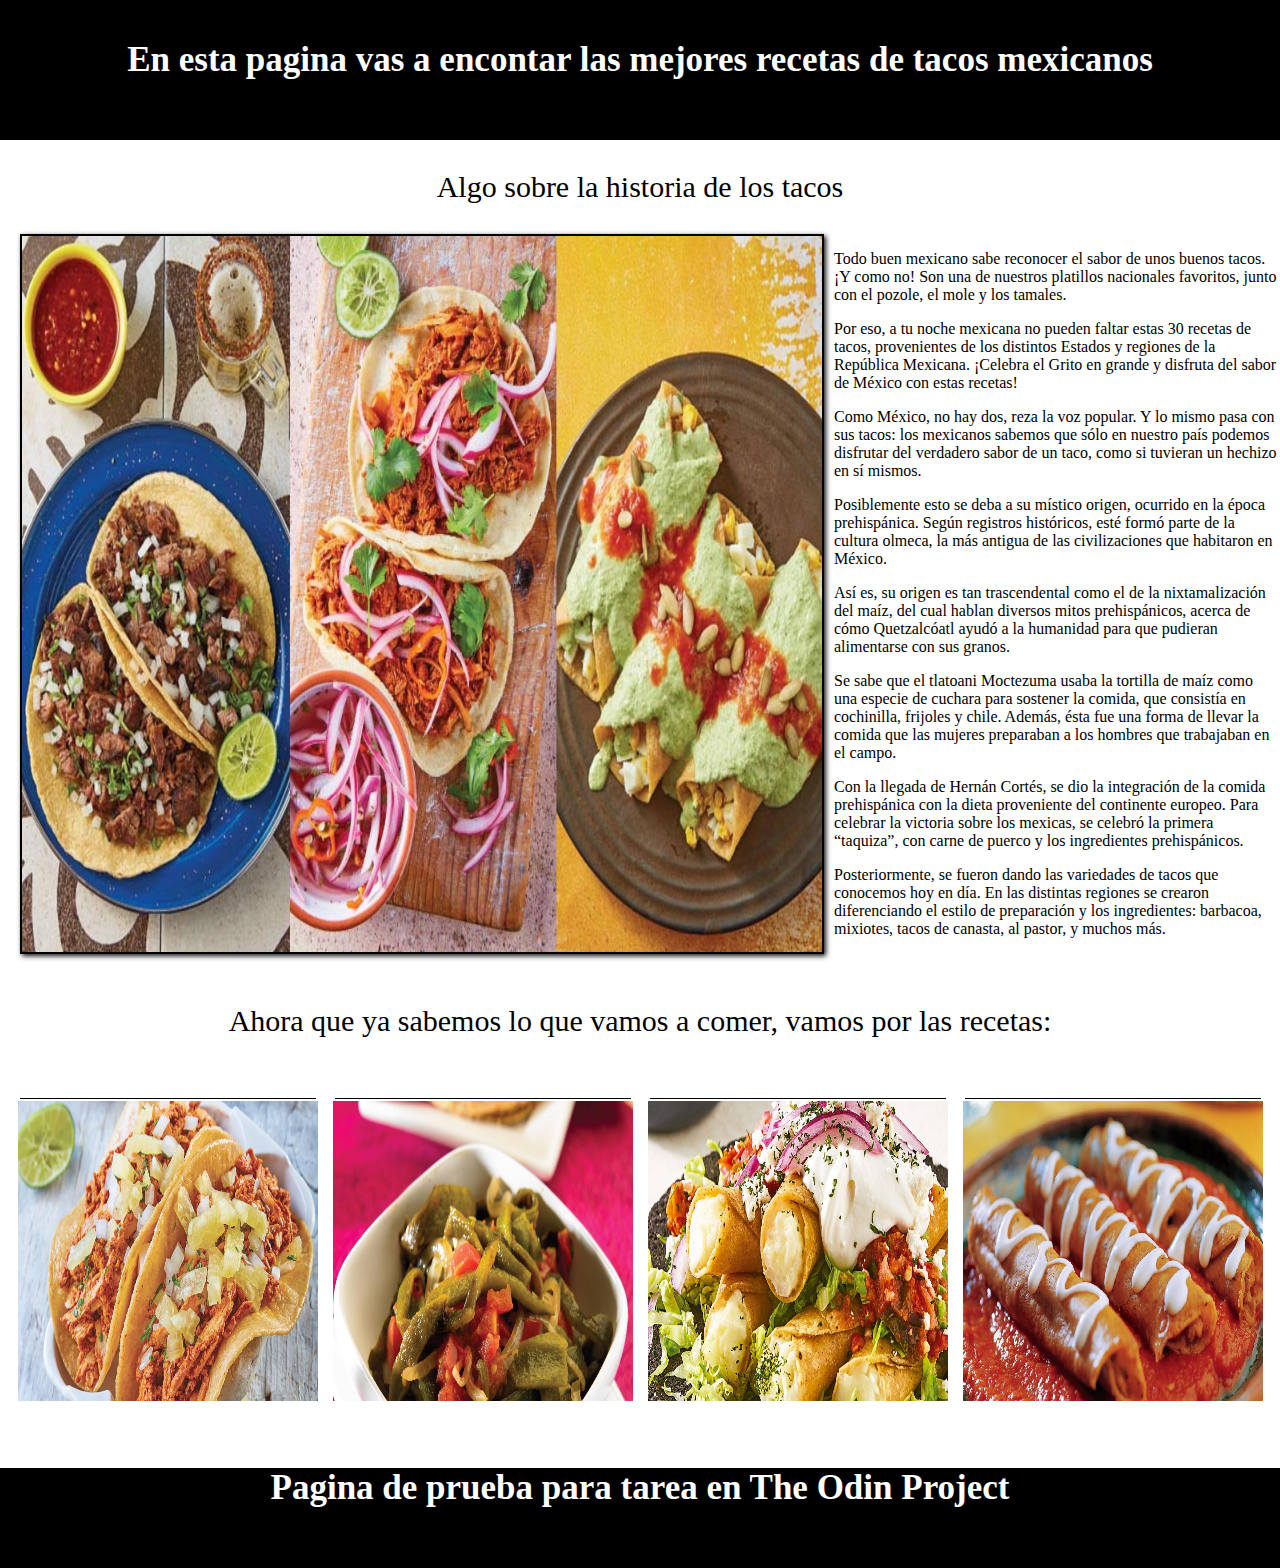
<file: index.html>
<!DOCTYPE html>
<html lang="en">
<head>
    <meta charset="UTF-8">
    <meta http-equiv="X-UA-Compatible" content="IE=edge">
    <meta name="viewport" content="width=device-width, initial-scale=1.0">
    <title>Recetas de Tacos</title>
    <link rel="stylesheet" href="/style.css">
</head>
<body>
    <h1 id="titulo-principal">En esta pagina vas a encontar las mejores recetas de tacos mexicanos</h1>
    <p id="subtitles" >Algo sobre la historia de los tacos</p>
    <div id="img-contenedor">
        <img id="img-principal" src="/images/tacos.jpg" alt="imagen de tacos">
        <div id="definicion-tacos">
            <p>
                Todo buen mexicano sabe reconocer el sabor de unos buenos tacos. ¡Y como no! Son una de nuestros platillos nacionales favoritos, junto con el pozole, el mole y los tamales.    
            </p>
            <p>
                Por eso, a tu noche mexicana no pueden faltar estas 30 recetas de tacos, provenientes de los distintos Estados y regiones de la República Mexicana. ¡Celebra el Grito en grande y disfruta del sabor de México con estas recetas!
            </p>
            <p>
                Como México, no hay dos, reza la voz popular. Y lo mismo pasa con sus tacos: los mexicanos sabemos que sólo en nuestro país podemos disfrutar del verdadero sabor de un taco, como si tuvieran un hechizo en sí mismos.
            </p>
            <p>
                Posiblemente esto se deba a su místico origen, ocurrido en la época prehispánica. Según registros históricos, esté formó parte de la cultura olmeca, la más antigua de las civilizaciones que habitaron en México.
            </p>
            <p>
                Así es, su origen es tan trascendental como el de la nixtamalización del maíz, del cual hablan diversos mitos prehispánicos, acerca de cómo Quetzalcóatl ayudó a la humanidad para que pudieran alimentarse con sus granos.
            </p>
            <p>
                Se sabe que el tlatoani Moctezuma usaba la tortilla de maíz como una especie de cuchara para sostener la comida, que consistía en cochinilla, frijoles y chile. Además, ésta fue una forma de llevar la comida que las mujeres preparaban a los hombres que trabajaban en el campo. 
            </p>
            <p>
                Con la llegada de Hernán Cortés, se dio la integración de la comida prehispánica con la dieta proveniente del continente europeo. Para celebrar la victoria sobre los mexicas, se celebró la primera “taquiza”, con carne de puerco y los ingredientes prehispánicos. 
            </p>
            <p>
                Posteriormente, se fueron dando las variedades de tacos que conocemos hoy en día. En las distintas regiones se crearon diferenciando el estilo de preparación y los ingredientes: barbacoa, mixiotes, tacos de canasta, al pastor, y muchos más.
            </p>
            
    
        </div>

    </div>
    <div id="container-definicion">

    </div>
    <p id="subtitles">Ahora que ya sabemos lo que vamos a comer, vamos por las recetas:</p>
    <div id="container-recetas">
        <div>
            <a href="/tacosPastor.html">
                <h1 id="titulo-recetas">Tacos al Pastor</h1>
                <img src="/images/Tacos-al-pastor.jpg" alt="tacos al pastor">
            </a>
        </div>
        <div>
            <a href="/tacosLaguneros.html">
                <h1 id="titulo-recetas">Tacos Laguneros</h1>
                <img src="/images/tacos-laguneros.jpg" alt="tacos laguneros">
            </a>
        </div>
        <div>
            <a href="/tacosDorados.html">
                <h1 id="titulo-recetas">Tacos Dorados</h1>
                <img src="/images/tacos-dorados-de-papa1000.jpg" alt="tacos dorados">
            </a>
        </div>
        <div>
            <a href="/tacosMIneros.html">
                <h1 id="titulo-recetas">Tacos Mineros</h1>
                <img src="/images/tacos-mineros.jpg" alt="tacos mineros">
            </a>
        </div>
    </div>
    <footer>
        <h1 id="titulo-final">Pagina de prueba para tarea en The Odin Project</h1>
    </footer>
</body>
</html>
</file>
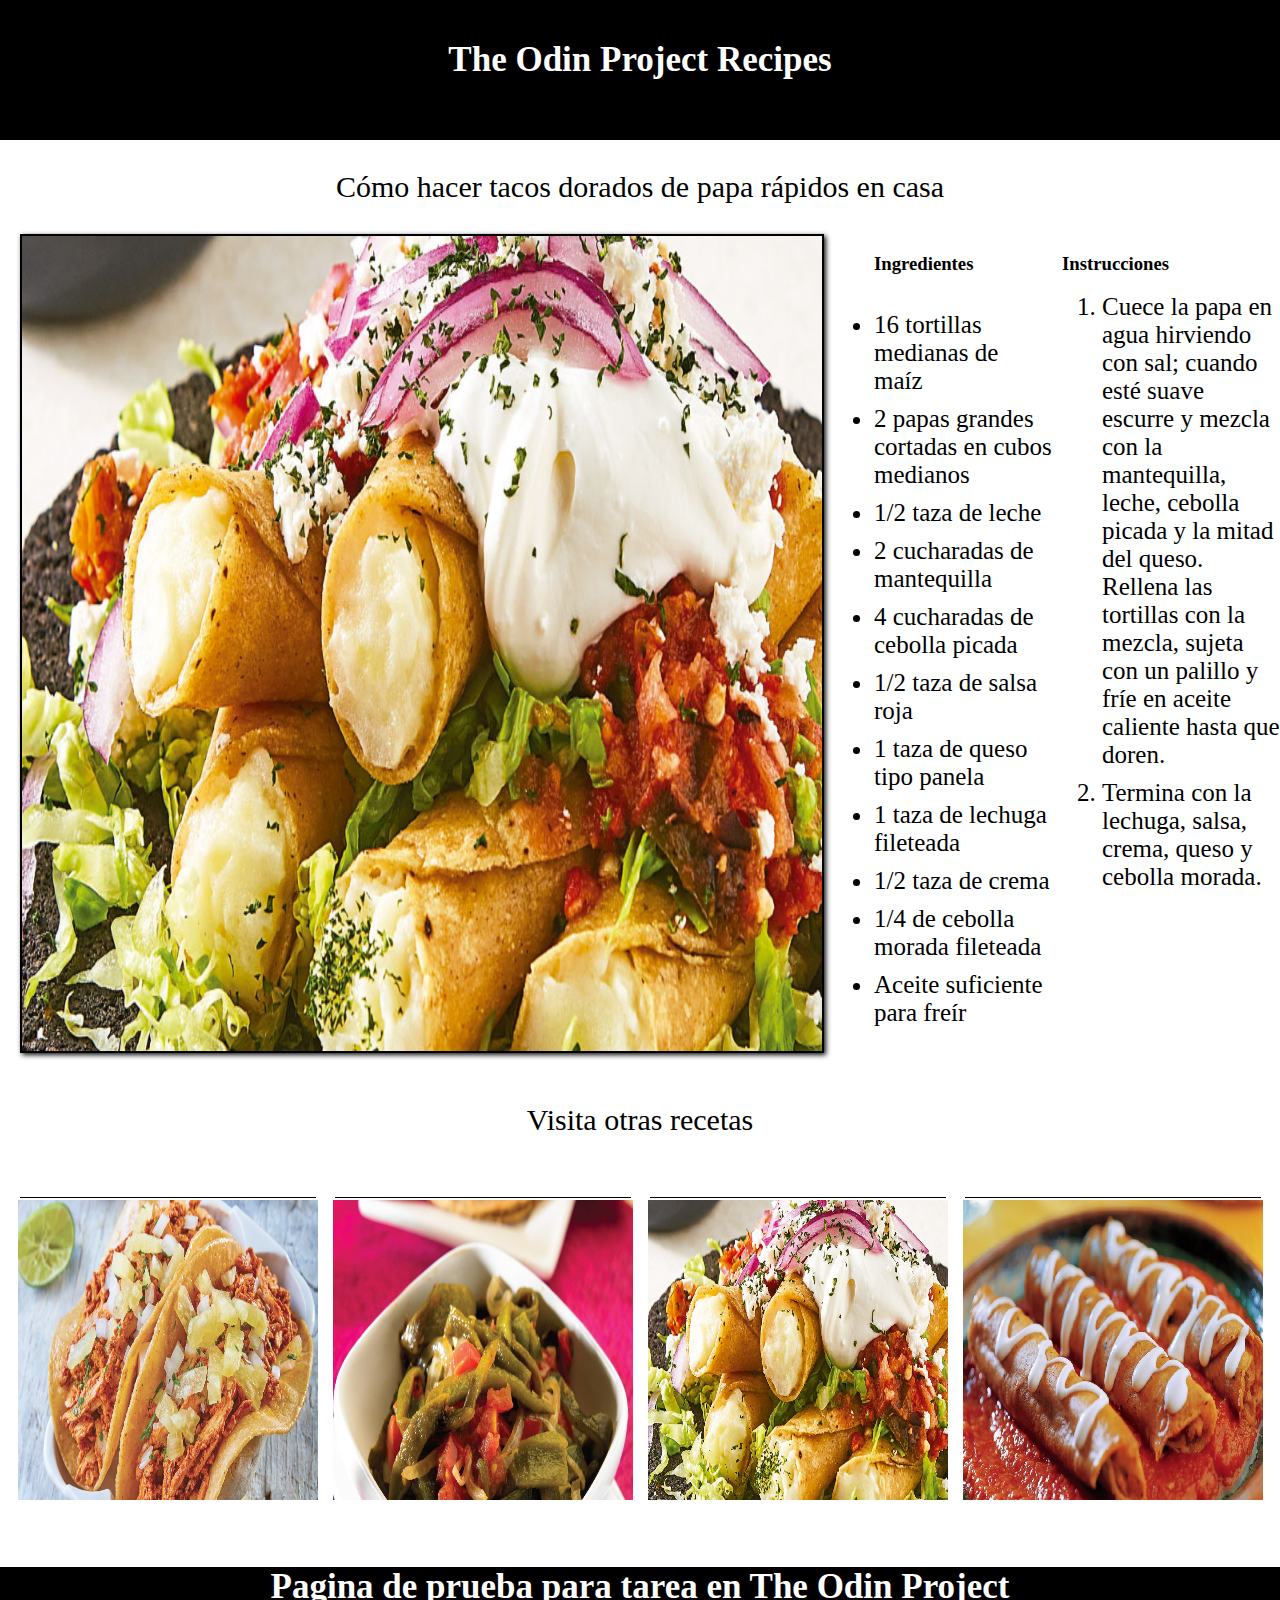
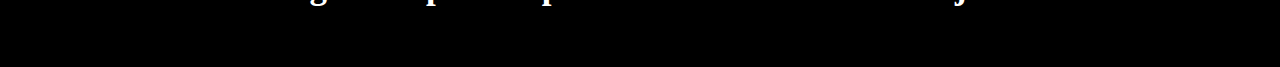
<file: tacosDorados.html>
<!DOCTYPE html>
<html lang="en">
<head>
    <meta charset="UTF-8">
    <meta http-equiv="X-UA-Compatible" content="IE=edge">
    <meta name="viewport" content="width=device-width, initial-scale=1.0">
    <title>Tacos Dorados</title>
    <link rel="stylesheet" href="/style.css">

</head>
<body>
    <h1 id="titulo-principal"> <a href="/index.html">The Odin Project Recipes</a></h1>
    <p id="subtitles" >Cómo hacer tacos dorados de papa rápidos en casa</p>
    <div id="img-contenedor">
        <img id="img-principal" src="/images/tacos-dorados-de-papa1000.jpg" alt="imagen de tacos">
        <div id="ingredientes">
            <ul>
                <h3>Ingredientes</h3>
                <br>
                <li>16 tortillas medianas de maíz</li> 
                <li>2 papas grandes cortadas en cubos medianos</li> 
                <li>1/2 taza de leche</li> 
                <li>2 cucharadas de mantequilla</li> 
                <li>4 cucharadas de cebolla picada</li> 
                <li>1/2 taza de salsa roja</li> 
                <li>1 taza de queso tipo panela</li> 
                <li>1 taza de lechuga fileteada</li> 
                <li>1/2 taza de crema</li> 
                <li>1/4 de cebolla morada fileteada</li> 
                <li>Aceite suficiente para freír</li> 
            
            
            </ul>
        </div>
        <div id="instrucciones">
            <h3>Instrucciones</h3>
            <ol>
                <li>
                    Cuece la papa en agua hirviendo con sal; cuando esté suave escurre y mezcla con la mantequilla, leche, cebolla picada y la mitad del queso. Rellena las tortillas con la mezcla, sujeta con un palillo y fríe en aceite caliente hasta que doren.
                </li>
                <li>Termina con la lechuga, salsa, crema, queso y cebolla morada.</li>
            </ol>
        </div>

    </div>
    <div id="container-definicion">

    </div>
    <p id="subtitles">Visita otras recetas</p>
    <div id="container-recetas">
        <div>
            <a href="/tacosPastor.html">
                <h1 id="titulo-recetas">Tacos al Pastor</h1>
                <img src="/images/Tacos-al-pastor.jpg" alt="tacos al pastor">
            </a>
        </div>
        <div>
            <a href="/tacosLaguneros.html">
                <h1 id="titulo-recetas">Tacos Laguneros</h1>
                <img src="/images/tacos-laguneros.jpg" alt="tacos laguneros">
            </a>
        </div>
        <div>
            <a href="/tacosDorados.html">
                <h1 id="titulo-recetas">Tacos Dorados</h1>
                <img src="/images/tacos-dorados-de-papa1000.jpg" alt="tacos dorados">
            </a>
        </div>
        <div>
            <a href="/tacosMIneros.html">
                <h1 id="titulo-recetas">Tacos Mineros</h1>
                <img src="/images/tacos-mineros.jpg" alt="tacos mineros">
            </a>
        </div>
    </div>
    <footer>
        <h1 id="titulo-final">Pagina de prueba para tarea en The Odin Project</h1>
    </footer>
</body>

</html>
</file>
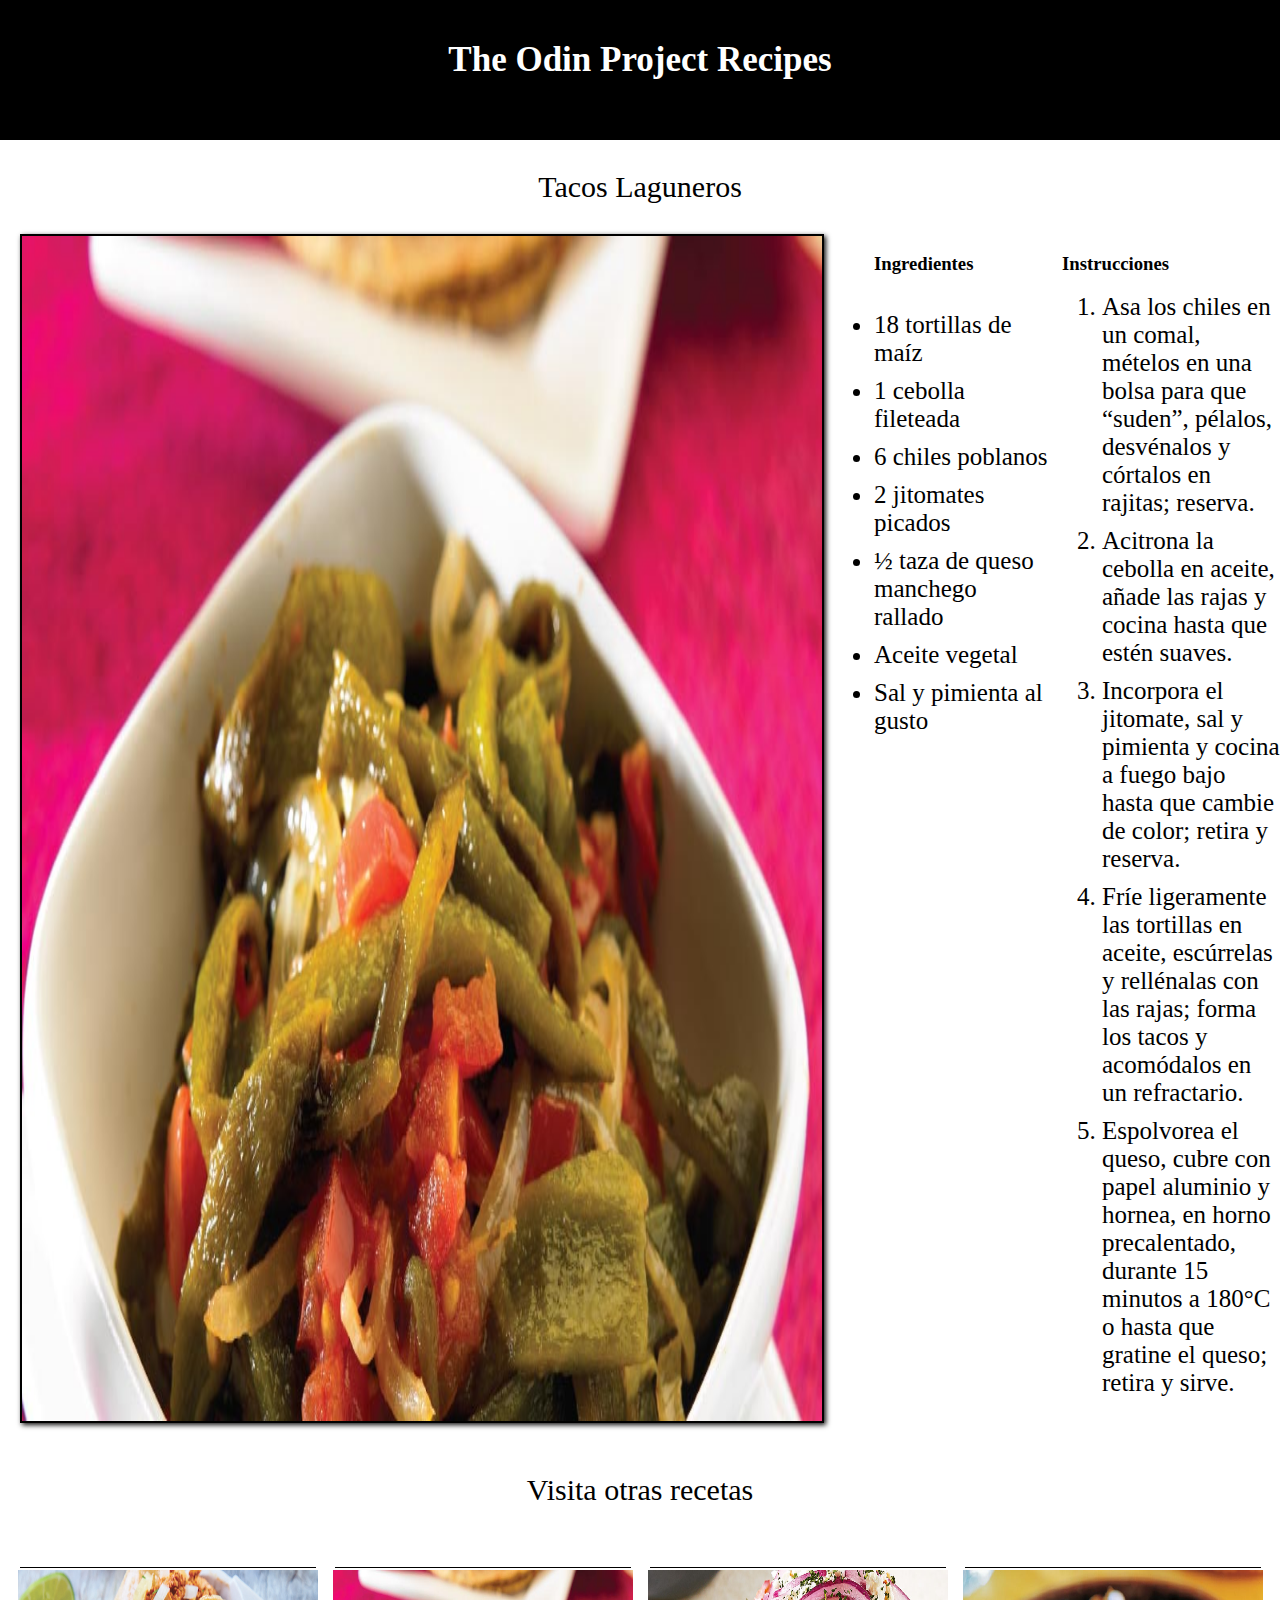
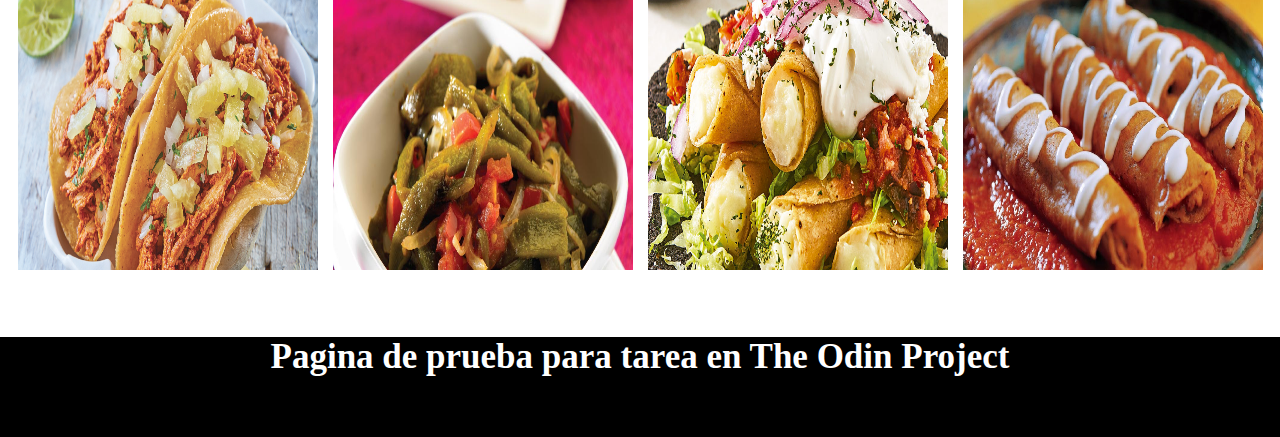
<file: tacosLaguneros.html>
<!DOCTYPE html>
<html lang="en">
<head>
    <meta charset="UTF-8">
    <meta http-equiv="X-UA-Compatible" content="IE=edge">
    <meta name="viewport" content="width=device-width, initial-scale=1.0">
    <title>Tacos Laguneros</title>
    <link rel="stylesheet" href="/style.css">

</head>
<body>
    <h1 id="titulo-principal"> <a href="/index.html">The Odin Project Recipes</a></h1>
    <p id="subtitles" >Tacos Laguneros</p>
    <div id="img-contenedor">
        <img id="img-principal" src="/images/tacos-laguneros.jpg" alt="imagen de tacos">
        <div id="ingredientes">
            <ul>
                <h3>Ingredientes</h3>
                <br>
                <li>18 tortillas de maíz</li> 
                <li>1 cebolla fileteada</li> 
                <li>6 chiles poblanos</li> 
                <li>2 jitomates picados</li> 
                <li>½ taza de queso manchego rallado</li> 
                <li>Aceite vegetal</li> 
                <li>Sal y pimienta al gusto</li> 

            
            
            </ul>
        </div>
        <div id="instrucciones">
            <h3>Instrucciones</h3>
            <ol>
                <li>Asa los chiles en un comal, mételos en una bolsa para que “suden”, pélalos, desvénalos y córtalos en rajitas; reserva.</li>
                <li>Acitrona la cebolla en aceite, añade las rajas y cocina hasta que estén suaves.</li>
                <li>Incorpora el jitomate, sal y pimienta y cocina a fuego bajo hasta que cambie de color; retira y reserva.</li>
                <li>Fríe ligeramente las tortillas en aceite, escúrrelas y rellénalas con las rajas; forma los tacos y acomódalos en un refractario.</li>
                <li>Espolvorea el queso, cubre con papel aluminio y hornea, en horno precalentado, durante 15 minutos a 180°C o hasta que gratine el queso; retira y sirve.</li>
            </ol>
        </div>

    </div>
    <div id="container-definicion">

    </div>
    <p id="subtitles">Visita otras recetas</p>
    <div id="container-recetas">
        <div>
            <a href="/tacosPastor.html">
                <h1 id="titulo-recetas">Tacos al Pastor</h1>
                <img src="/images/Tacos-al-pastor.jpg" alt="tacos al pastor">
            </a>
        </div>
        <div>
            <a href="/tacosLaguneros.html">
                <h1 id="titulo-recetas">Tacos Laguneros</h1>
                <img src="/images/tacos-laguneros.jpg" alt="tacos laguneros">
            </a>
        </div>
        <div>
            <a href="/tacosDorados.html">
                <h1 id="titulo-recetas">Tacos Dorados</h1>
                <img src="/images/tacos-dorados-de-papa1000.jpg" alt="tacos dorados">
            </a>
        </div>
        <div>
            <a href="/tacosMIneros.html">
                <h1 id="titulo-recetas">Tacos Mineros</h1>
                <img src="/images/tacos-mineros.jpg" alt="tacos mineros">
            </a>
        </div>
    </div>
    <footer>
        <h1 id="titulo-final">Pagina de prueba para tarea en The Odin Project</h1>
    </footer>
</body>
</html>
</file>
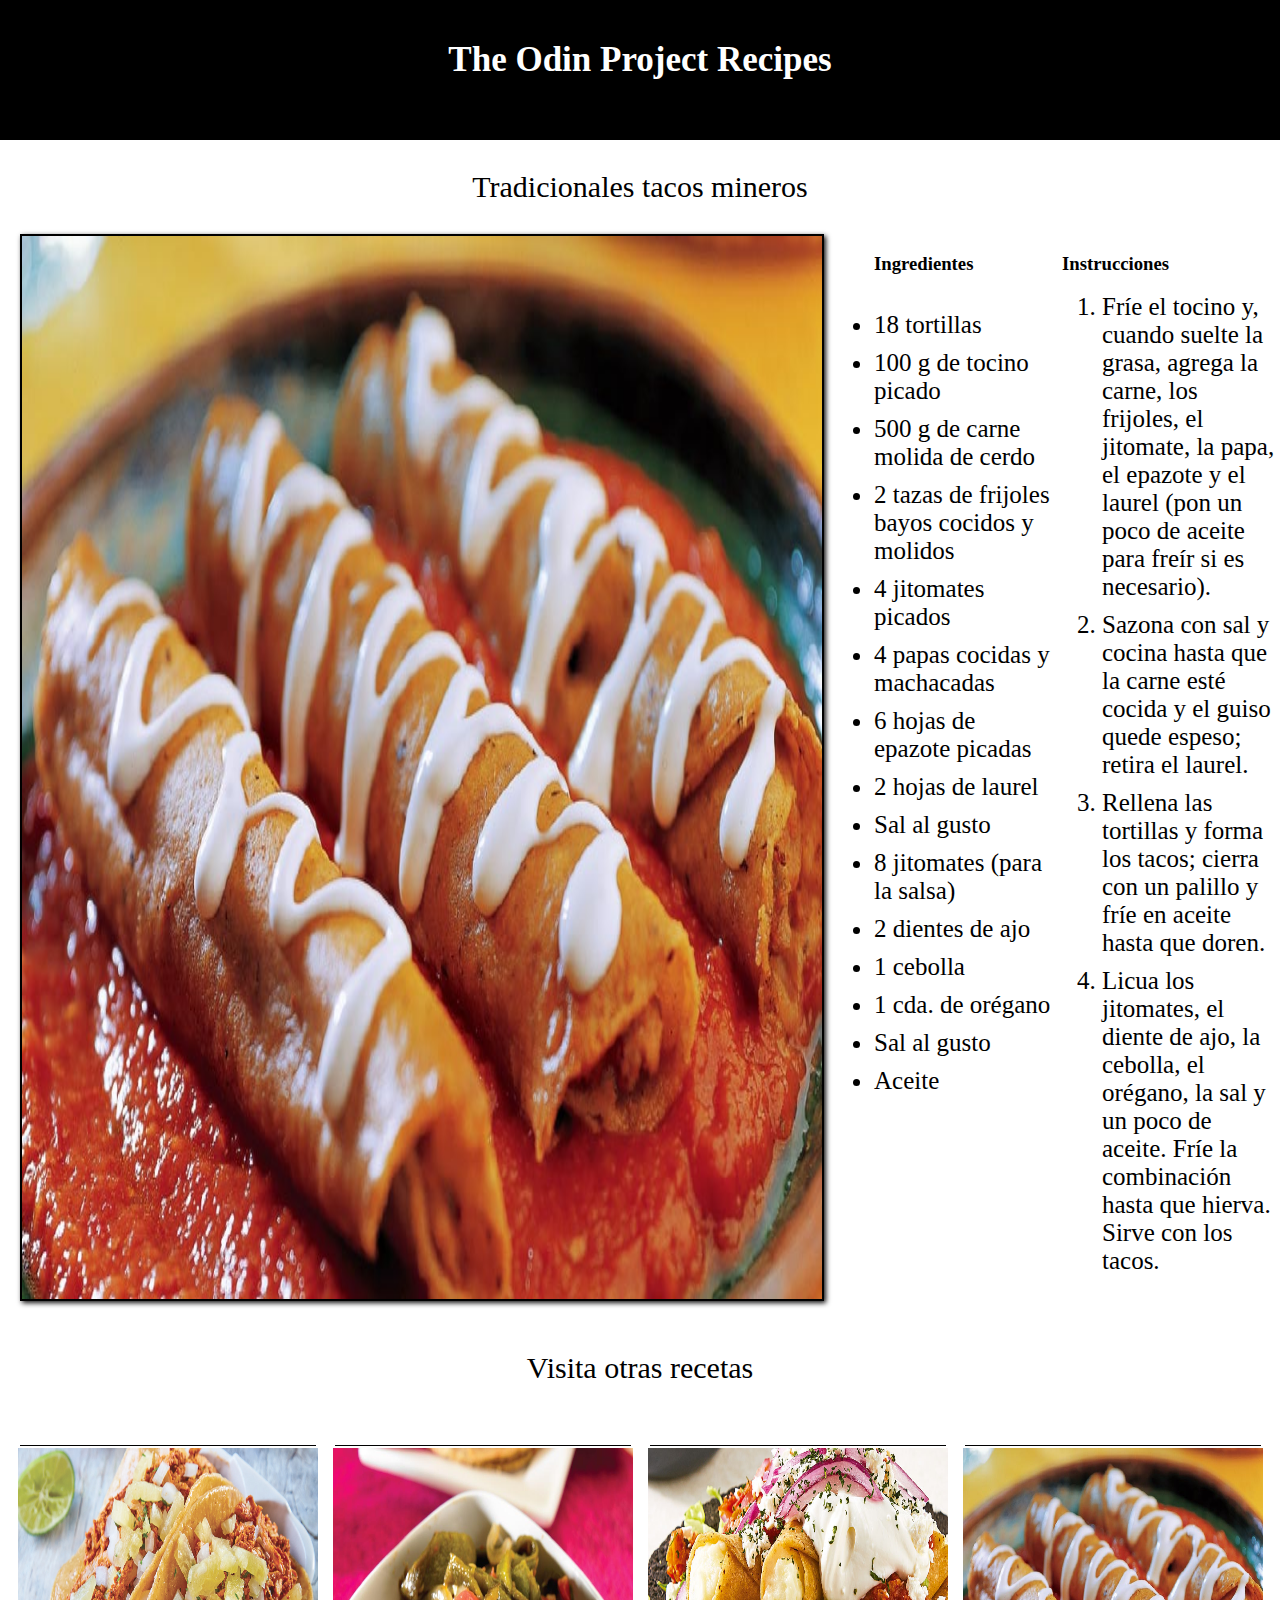
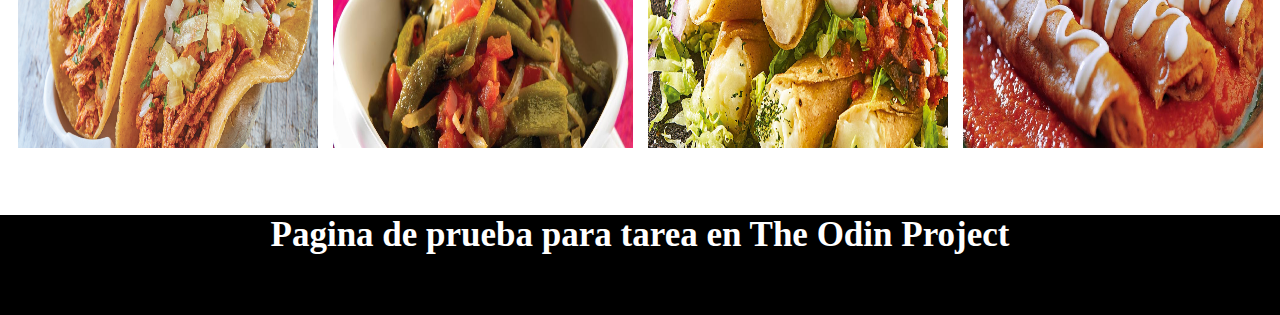
<file: tacosMIneros.html>
<!DOCTYPE html>
<html lang="en">
<head>
    <meta charset="UTF-8">
    <meta http-equiv="X-UA-Compatible" content="IE=edge">
    <meta name="viewport" content="width=device-width, initial-scale=1.0">
    <title>Tacos Mineros</title>
    <link rel="stylesheet" href="/style.css">

</head>
<body>
    <h1 id="titulo-principal"> <a href="/index.html">The Odin Project Recipes</a></h1>
    <p id="subtitles" >Tradicionales tacos mineros</p>
    <div id="img-contenedor">
        <img id="img-principal" src="/images/tacos-mineros.jpg" alt="imagen de tacos">
        <div id="ingredientes">
            <ul>
                <h3>Ingredientes</h3>
                <br>
                <li>
                    18 tortillas
                </li>
                <li>
                    100 g de tocino picado
                </li>
                <li>
                    500 g de carne molida de cerdo
                </li>
                <li>
                    2 tazas de frijoles bayos cocidos y molidos
                </li>
                <li>
                    4 jitomates picados
                </li>
                <li>
                    4 papas cocidas y machacadas
                </li>
                <li>
                    6 hojas de epazote picadas
                </li>
                <li>
                    2 hojas de laurel
                </li>
                <li>
                    Sal al gusto
                </li>
                <li>
                    8 jitomates (para la salsa)
                </li>
                <li>
                    2 dientes de ajo
                </li>
                <li>
                    1 cebolla
                </li>
                <li>
                    1 cda. de orégano
                </li>
                <li>
                    Sal al gusto
                </li>
                <li>
                    Aceite
                </li>
            </ul>
        </div>
        <div id="instrucciones">
            <h3>Instrucciones</h3>
            <ol>
                <li>
                    Fríe el tocino y, cuando suelte la grasa, agrega la carne, los frijoles, el jitomate, la papa, el epazote y el laurel (pon un poco de aceite para freír si es necesario).
                </li>
                <li>
                    Sazona con sal y cocina hasta que la carne esté cocida y el guiso quede espeso; retira el laurel.
                </li>
                <li>
                    Rellena las tortillas y forma los tacos; cierra con un palillo y fríe en aceite hasta que doren.
                </li>
                <li>
                    Licua los jitomates, el diente de ajo, la cebolla, el orégano, la sal y un poco de aceite. Fríe la combinación hasta que hierva. Sirve con los tacos.
                </li>            
            </ol>

        </div>

    </div>
    <div id="container-definicion">

    </div>
    <p id="subtitles">Visita otras recetas</p>
    <div id="container-recetas">
        <div>
            <a href="/tacosPastor.html">
                <h1 id="titulo-recetas">Tacos al Pastor</h1>
                <img src="/images/Tacos-al-pastor.jpg" alt="tacos al pastor">
            </a>
        </div>
        <div>
            <a href="/tacosLaguneros.html">
                <h1 id="titulo-recetas">Tacos Laguneros</h1>
                <img src="/images/tacos-laguneros.jpg" alt="tacos laguneros">
            </a>
        </div>
        <div>
            <a href="/tacosDorados.html">
                <h1 id="titulo-recetas">Tacos Dorados</h1>
                <img src="/images/tacos-dorados-de-papa1000.jpg" alt="tacos dorados">
            </a>
        </div>
        <div>
            <a href="/tacosMIneros.html">
                <h1 id="titulo-recetas">Tacos Mineros</h1>
                <img src="/images/tacos-mineros.jpg" alt="tacos mineros">
            </a>
        </div>
    </div>
    <footer>
        <h1 id="titulo-final">Pagina de prueba para tarea en The Odin Project</h1>
    </footer>
</body>
</html>
</file>
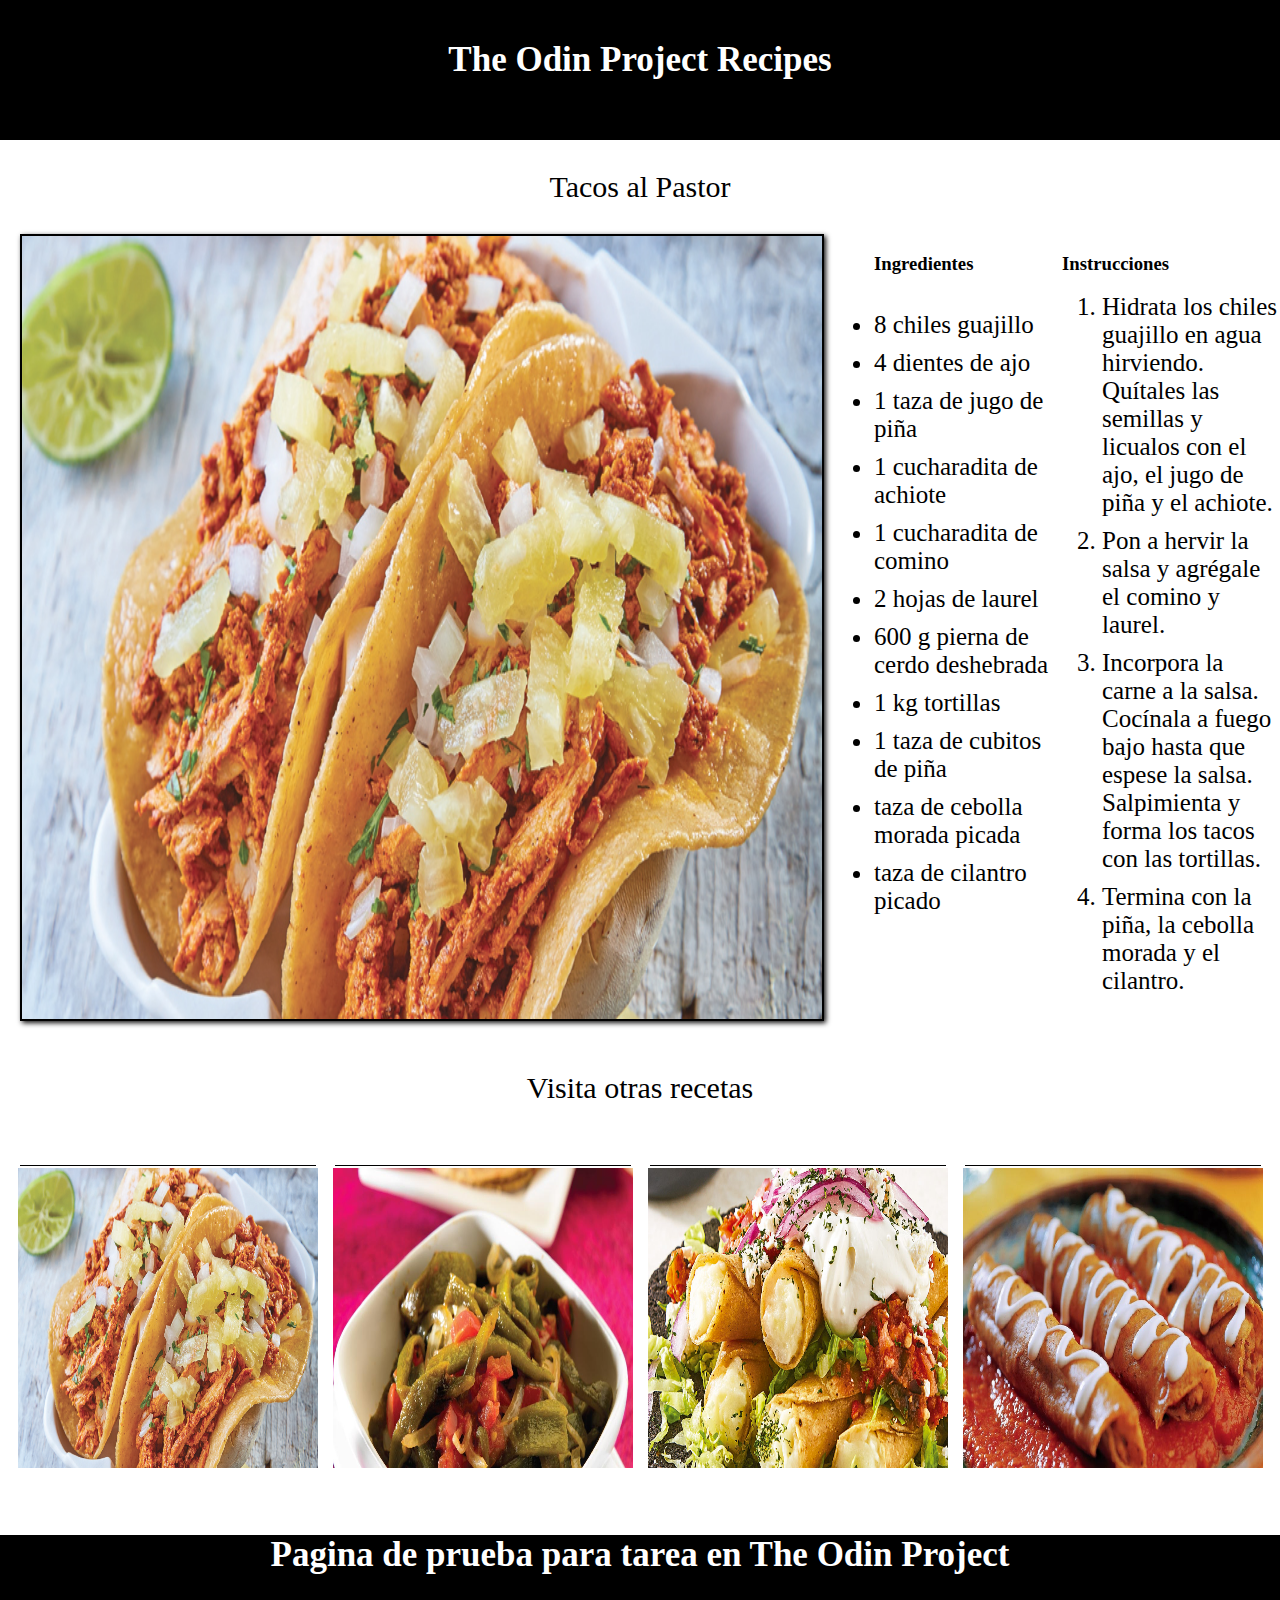
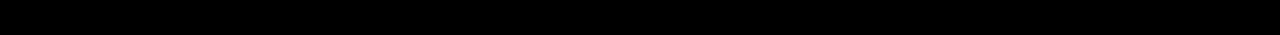
<file: tacosPastor.html>
<!DOCTYPE html>
<html lang="en">
<head>
    <meta charset="UTF-8">
    <meta http-equiv="X-UA-Compatible" content="IE=edge">
    <meta name="viewport" content="width=device-width, initial-scale=1.0">
    <title>Tacos al Pastor</title>
    <link rel="stylesheet" href="/style.css">

</head>
<body>
    <h1 id="titulo-principal"> <a href="/index.html">The Odin Project Recipes</a></h1>
    <p id="subtitles" >Tacos al Pastor</p>
    <div id="img-contenedor">
        <img id="img-principal" src="/images/Tacos-al-pastor.jpg" alt="imagen de tacos">
        <div id="ingredientes">
            <ul>
                <h3>Ingredientes</h3>
                <br>
                    <li>
                        8 chiles guajillo
                    </li>
                    <li>
                        4 dientes de ajo
                    </li>
                    <li>
                        1 taza de jugo de piña
                    </li>
                    <li>
                        1 cucharadita de achiote
                    </li>
                    <li>
                        1 cucharadita de comino
                    </li>
                    <li>
                        2 hojas de laurel
                    </li>
                    <li>
                        600 g pierna de cerdo deshebrada
                    </li>
                    <li>
                        1 kg tortillas
                    </li>
                    <li>
                        1 taza de cubitos de piña
                    </li>
                    <li>
                        taza de cebolla morada picada
                    </li>
                    <li>
                        taza de cilantro picado
                    </li>

            </ul>
        </div>
        <div id="instrucciones">
            <h3>Instrucciones</h3>
            <ol>
                <li>
                    Hidrata los chiles guajillo en agua hirviendo. Quítales las semillas y licualos con el ajo, el jugo de piña y el achiote.
                </li>
                <li>
                    Pon a hervir la salsa y agrégale el comino y laurel.
                </li>
                <li>
                    Incorpora la carne a la salsa. Cocínala a fuego bajo hasta que espese la salsa. Salpimienta y forma los tacos con las tortillas.
                </li>
                <li>
                    Termina con la piña, la cebolla morada y el cilantro.
                </li>            
            </ol>
        </div>

    </div>
    <div id="container-definicion">

    </div>
    <p id="subtitles">Visita otras recetas</p>
    <div id="container-recetas">
        <div>
            <a href="/tacosPastor.html">
                <h1 id="titulo-recetas">Tacos al Pastor</h1>
                <img src="/images/Tacos-al-pastor.jpg" alt="tacos al pastor">
            </a>
        </div>
        <div>
            <a href="/tacosLaguneros.html">
                <h1 id="titulo-recetas">Tacos Laguneros</h1>
                <img src="/images/tacos-laguneros.jpg" alt="tacos laguneros">
            </a>
        </div>
        <div>
            <a href="/tacosDorados.html">
                <h1 id="titulo-recetas">Tacos Dorados</h1>
                <img src="/images/tacos-dorados-de-papa1000.jpg" alt="tacos dorados">
            </a>
        </div>
        <div>
            <a href="/tacosMIneros.html">
                <h1 id="titulo-recetas">Tacos Mineros</h1>
                <img src="/images/tacos-mineros.jpg" alt="tacos mineros">
            </a>
        </div>
    </div>
    <footer>
        <h1 id="titulo-final">Pagina de prueba para tarea en The Odin Project</h1>
    </footer>
</body>
</html>
</file>
<file: style.css>
body {
    margin: 0;
    align-content: center;
}

#titulo-principal {
    font-size: 35px;
    background-color: black;
    color: white;
    margin: 0;
    padding: 0;
    border: 0;
    text-align: center;
    height: 100px;
    padding-top: 40px;
    padding-bottom: 0;
}

#titulo-final {
    font-size: 35px;
    background-color: black;
    color: white;
    text-align: center;
    height: 100px;
    padding-bottom: 0;
    margin: 0;

}

#img-contenedor {
    display: flex;
    justify-content: center;
    width: 100%;
    gap: 10px;
    padding-bottom: 20px;
}

#img-principal {
    width: 100%;
    max-width: 800px;
    border: solid black 2px;
    box-shadow: 2px 2px 5px rgb(17, 16, 16);
    margin-left: 20px;
}


#ingredientes,
#instrucciones {
    padding-top: 0;
    margin-top: 0;
    width: 100%;
    max-width: 800px;
    color: black;    
}

#ingredientes li,
#instrucciones li {
    padding-bottom: 10px;
    font-size: 25px;
}

@media (max-width:1000px) {
    #img-contenedor {
        display: flex;
        flex-direction: column;
        justify-content: center;
        align-items: center;
        width: 100%;
        gap: 20px;
    }

    #img-principal {
        margin-left: 15px;
        margin-right: 15px;
    }

    #definicion-tacos {
        margin: 20px;
    }

    #definicion-tacos p {
        margin-left: 20px;
    }

}

#subtitles {
    font-size: 30px;
    text-align: center;
}

#container-recetas {
    display: flex;
    justify-content: center;
    flex-wrap: wrap;
    gap: 15px;
    height: 100%;
    height: 400px;
    padding-bottom: 0px;
    margin: 0;
    
}

@media (max-width: 1250px) {
    #container-recetas {
        display: flex;
        justify-content: center;
        flex-wrap: wrap;
        gap: 15px;
        height: 100%;
        height: 800px;
        padding-bottom: 0px;
        margin: 0;
    }
}

#container-recetas div {
    max-height: 400px;
    height: 100%;
}

#container-recetas div img {
    width: 100%;
    height: 100%;
    max-width: 300px;
    max-height: 300px;
}

#titulo-recetas {
    font-size: 25px;
    text-align: center;
    margin: 2px;
    border-bottom: solid black 1px;
}

a {
    text-decoration: none;
    color: white;
}
</file>
